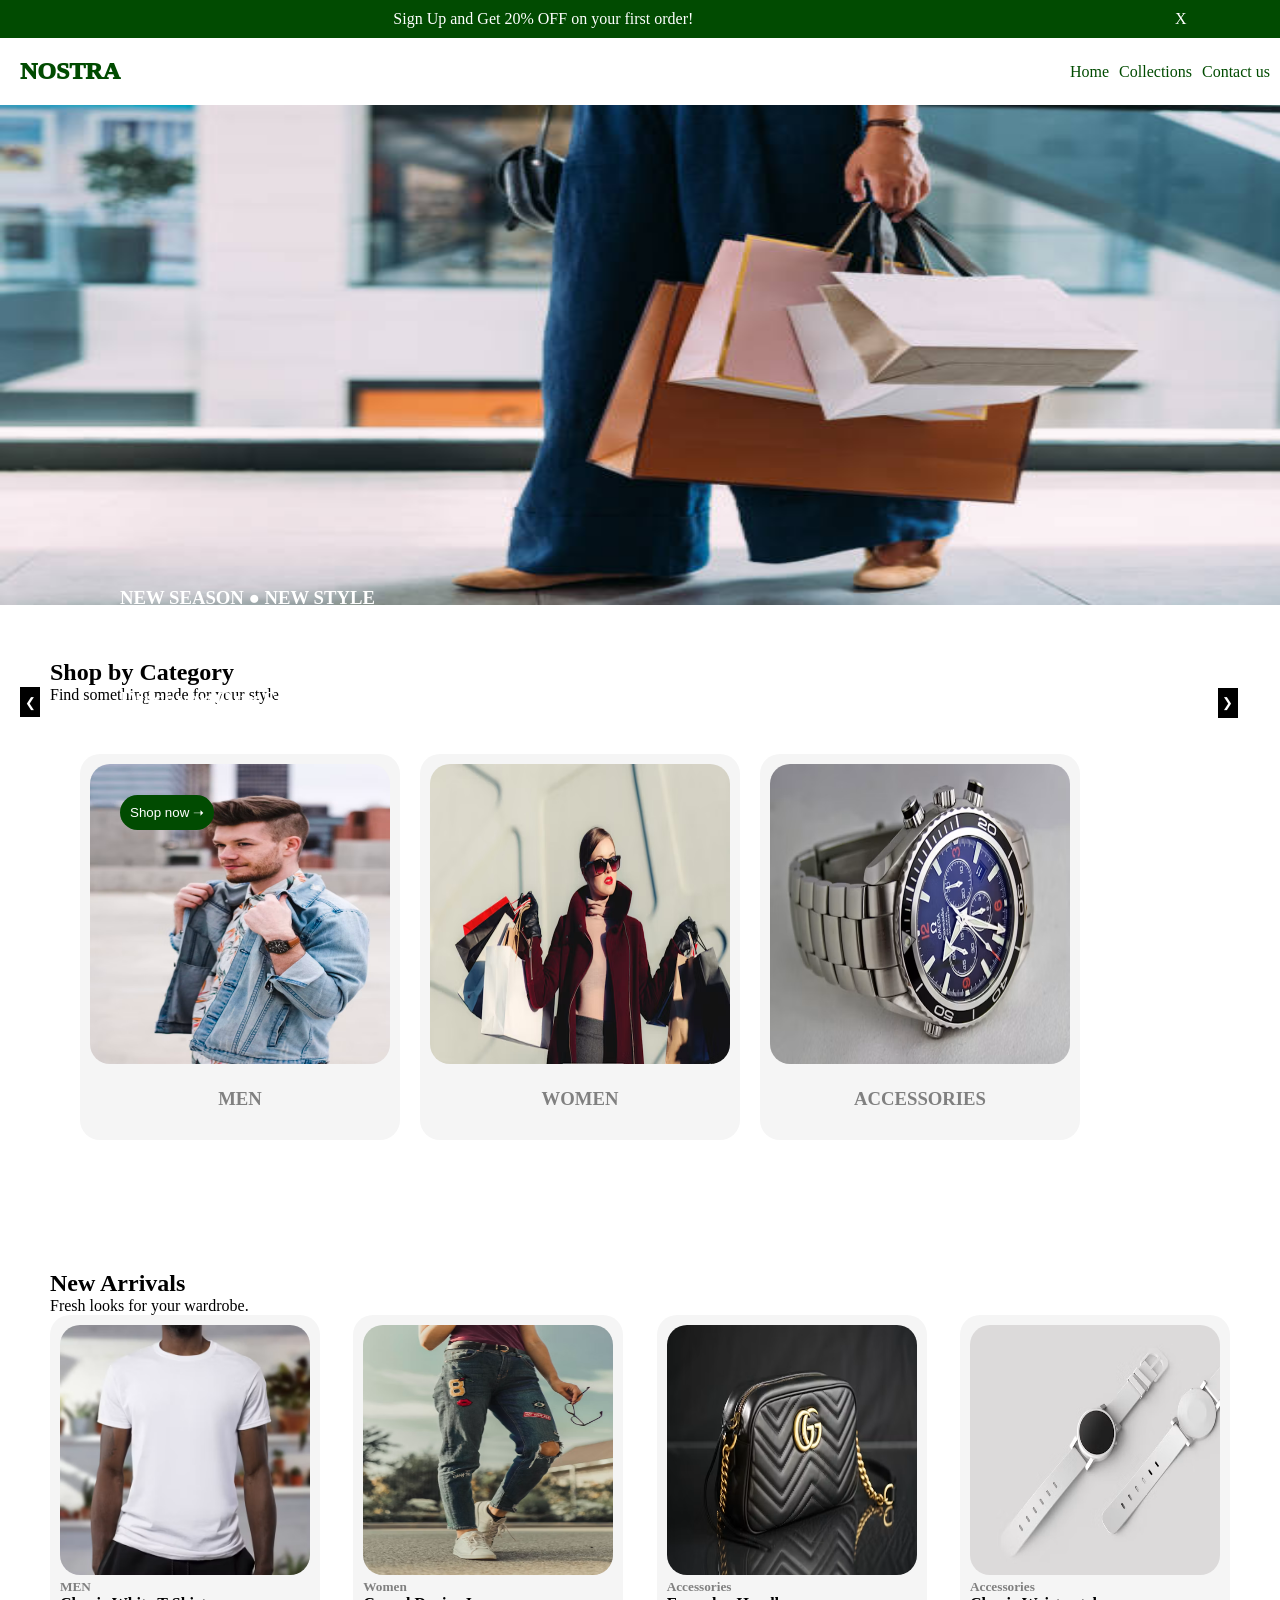
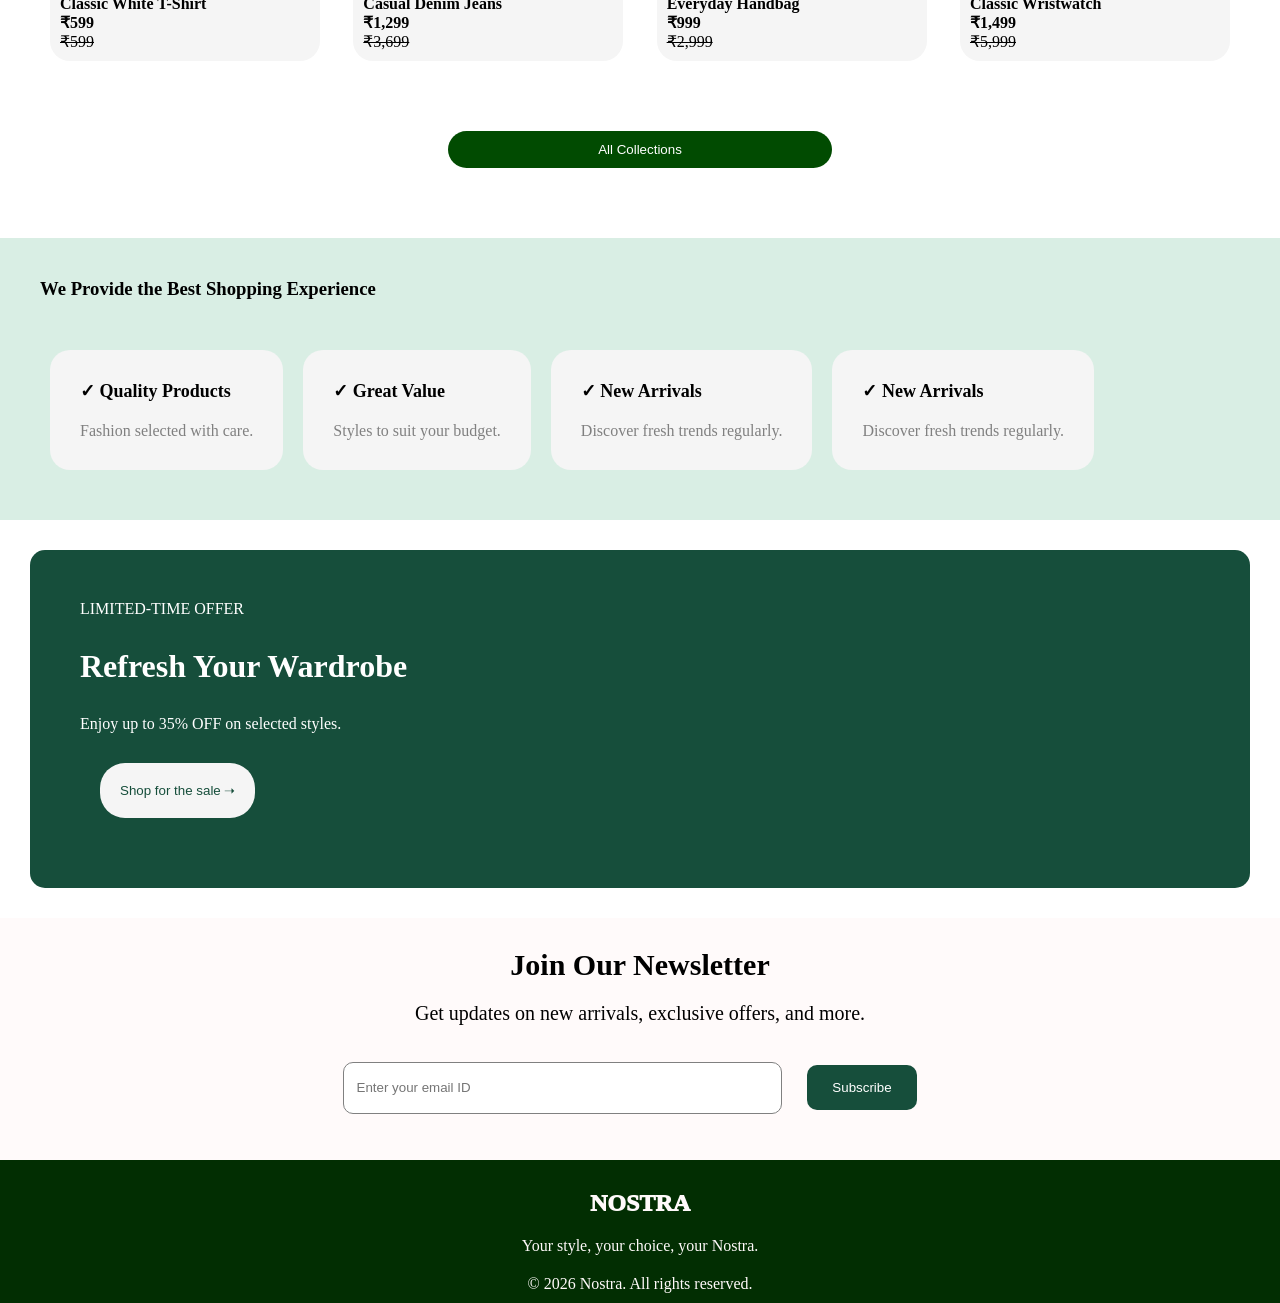
<file: index.html>
<!DOCTYPE html>
<html lang="en">

<head>
    <meta charset="UTF-8">
    <meta name="viewport" content="width=device-width, initial-scale=1.0">
    <title>NOSTRA</title>
    <link href="style.css" rel="stylesheet">
</head>

<body>
    <div class="offerbar">
        <p class="offerbar__details">Sign Up and Get 20% OFF on your first order!</p>
        <p class="offerbar__btn" id="offerbarbtn">X</p>
    </div>
    <div class="navbar">
        <h2>NOSTRA</h2>
        <div class="navbar__menu">
            <img src="./images/menu.png" id="menu">
        </div>
        <div class="navbar__sec2">

            <ul>
                <li style="list-style: none;"><a href="index.html">Home</a></li>
                <li style="list-style: none;"><a href="collection.html">Collections</a></li>
                <li style="list-style: none;"><a href="contact us.html"> Contact us </a></li>
            </ul>
        </div>
    </div>
    <!-- sidenavbar -->
    <div class="sidenav">
        <p class="sidenav__btn" id="sidenavbtn">X</p>
        <ul>
            <li style="list-style: none;"><a href="index.html">Home</a></li>
            <li style="list-style: none;"><a href="collection.html">Collections</a></li>
            <li style="list-style: none;"><a href="contact us.html"> Contact us </a></li>
        </ul>
    </div>
    <div class="add">
        <div><img src="./images/addimage1.jpg" class="add__image1">
            <div class="add__text">
                <button class="arrowleft" onclick="previousSlide()">&#10094;</button>
                <h3 class="add__text__one">NEW SEASON ● NEW STYLE</h3>
                <h1 class="add__text__two">Level Up Your Style</h1>
                <h2 class="add__text__three">Discover Our Summer Collections</h2>
                <h3 class="add__text__four">Find your style. Express yourself. Shop the latest trends.</h3>
                <button class="add__text__btn" id="addbtn1"><a href="collection.html">Shop now ➝ </a> </button>
                <button class="arrowright" onclick="nextSlide()">&#10095;</button>
            </div>
        </div>
        <div class="add__two"><img src="./images/addimage2.jpg" class="add__image2">
            <div class="add__two__text">
                <button class="arrowleft" onclick="previousSlide()">&#10094;</button>
                <h3 class="add__text__one">NEW SEASON ● NEW STYLE</h3>
                <h1 class="add__text__two">Level Up Your Style</h1>
                <h2 class="add__text__three">Discover Our Summer Collections</h2>
                <h3 class="add__text__four">Find your style. Express yourself. Shop the latest trends.</h3>
                <button class="add__text__btn" id="addbtn2"><a href="collection.html">Shop now ➝ </a> </button>
                <button class="arrowright" onclick="nextSlide()">&#10095;</button>
            </div>
        </div>
        <div class="add__three"><img src="./images/addimage3.jpg" class="add__image3">
            <div class="add__three__text">
                <button class="arrowleft" onclick="previousSlide()">&#10094;</button>
                <h3 class="add__text__one">NEW SEASON ● NEW STYLE</h3>
                <h1 class="add__text__two">Level Up Your Style</h1>
                <h2 class="add__text__three">Discover Our Summer Collections</h2>
                <h3 class="add__text__four">Find your style. Express yourself. Shop the latest trends.</h3>
                <button class="add__text__btn" id="addgtn3"><a href="collection.html">Shop now ➝ </a> </button>
                <button class="arrowright" onclick="nextSlide()">&#10095;</button>
            </div>
        </div>


    </div>
    <div class="category">
        <h2>Shop by Category</h2>
        <p>Find something made for your style </p>
        <div class="category__images">
            <div class="category__images__one"> <img src="./images/menscategory.avif">
                <h3>MEN</h3>
            </div>
            <div class="category__images__two"> <img src="./images/womencategory.avif">
                <H3>WOMEN</H3>
            </div>
            <div class="category__images__three"><img src="./images/accessories.avif">
                <H3>ACCESSORIES</H3>
            </div>

        </div>
    </div>
    <div class="new">
        <h2>New Arrivals</h2>
        <p>Fresh looks for your wardrobe.</p>
        <div class="new__images">
            <div class="new__images__one"><img src="./images/newimage1.avif">
                <h5>MEN</h5>
                <h4>Classic White T-Shirt</h4>
                <H4>₹599</H4>
                <P><del>₹599</del></P>
            </div>
            <div class="new__images__two"><img src="./images/newimage2.avif">
                <h5>Women</h5>
                <h4>Casual Denim Jeans</h4>
                <H4>₹1,299</H4>
                <P><del>₹3,699</del></P>
            </div>
            <div class="new__images__three"><img src="./images/newimage3.avif">
                <h5>Accessories</h5>
                <h4>Everyday Handbag</h4>
                <H4>₹999</H4>
                <P><del>₹2,999</del></P>
            </div>
            <div class="new__images__four"><img src="./images/newimage4.avif">
                <h5>Accessories</h5>
                <h4>Classic Wristwatch</h4>
                <H4>₹1,499</H4>
                <P><del>₹5,999</del></P>
            </div>
        </div>
    </div>
    <div class="link"><button><a href="collection.html"> All Collections</a></button></div>
    <div class="review">
        <h3>We Provide the Best Shopping Experience</h3>
        <div class="review__details">
            <div class="review__details__one">
                <h5>✓ Quality Products</h5>
                <p>Fashion selected with care.</p>
            </div>
            <div class="review__details__two">
                <h5>✓ Great Value</h5>
                <p>Styles to suit your budget.</p>
            </div>
            <div class="review__details__three">
                <h5>✓ New Arrivals</h5>
                <p>Discover fresh trends regularly.</p>
            </div>
            <div class="review__details__four">
                <h5>✓ New Arrivals</h5>
                <p>Discover fresh trends regularly.</p>
            </div>
        </div>
    </div>
    <div class="limitedoffer">
        <p class="limitedoffer__detials">LIMITED-TIME OFFER</p>
        <h1 class="limitedoffer__heading">Refresh Your Wardrobe</h1>
        <p class="limitedoffer__details">Enjoy up to 35% OFF on selected styles.</p>
        <button class="limitedoffer__btn"><a href="collection.html">Shop for the sale ➝ </a></button>
    </div>
    <div class="query">
        <h2>Join Our Newsletter</h2>
        <p>Get updates on new arrivals, exclusive offers, and more.</p>
        <div class="query__mail" id="mail">
            <input type="text" placeholder="  Enter your email ID" id="input">
            <button id="querybtn">Subscribe</button>
            <div class="query__mail__error" id="emailerror"></div>
        </div>
    </div>
    <div class="footer">
        <h2>NOSTRA</h2>
        <p>Your style, your choice, your Nostra.</p>
        <p>&copy; 2026 Nostra. All rights reserved.</p>
    </div>
    <script src="script.js"></script>
</body>

</html>
</file>
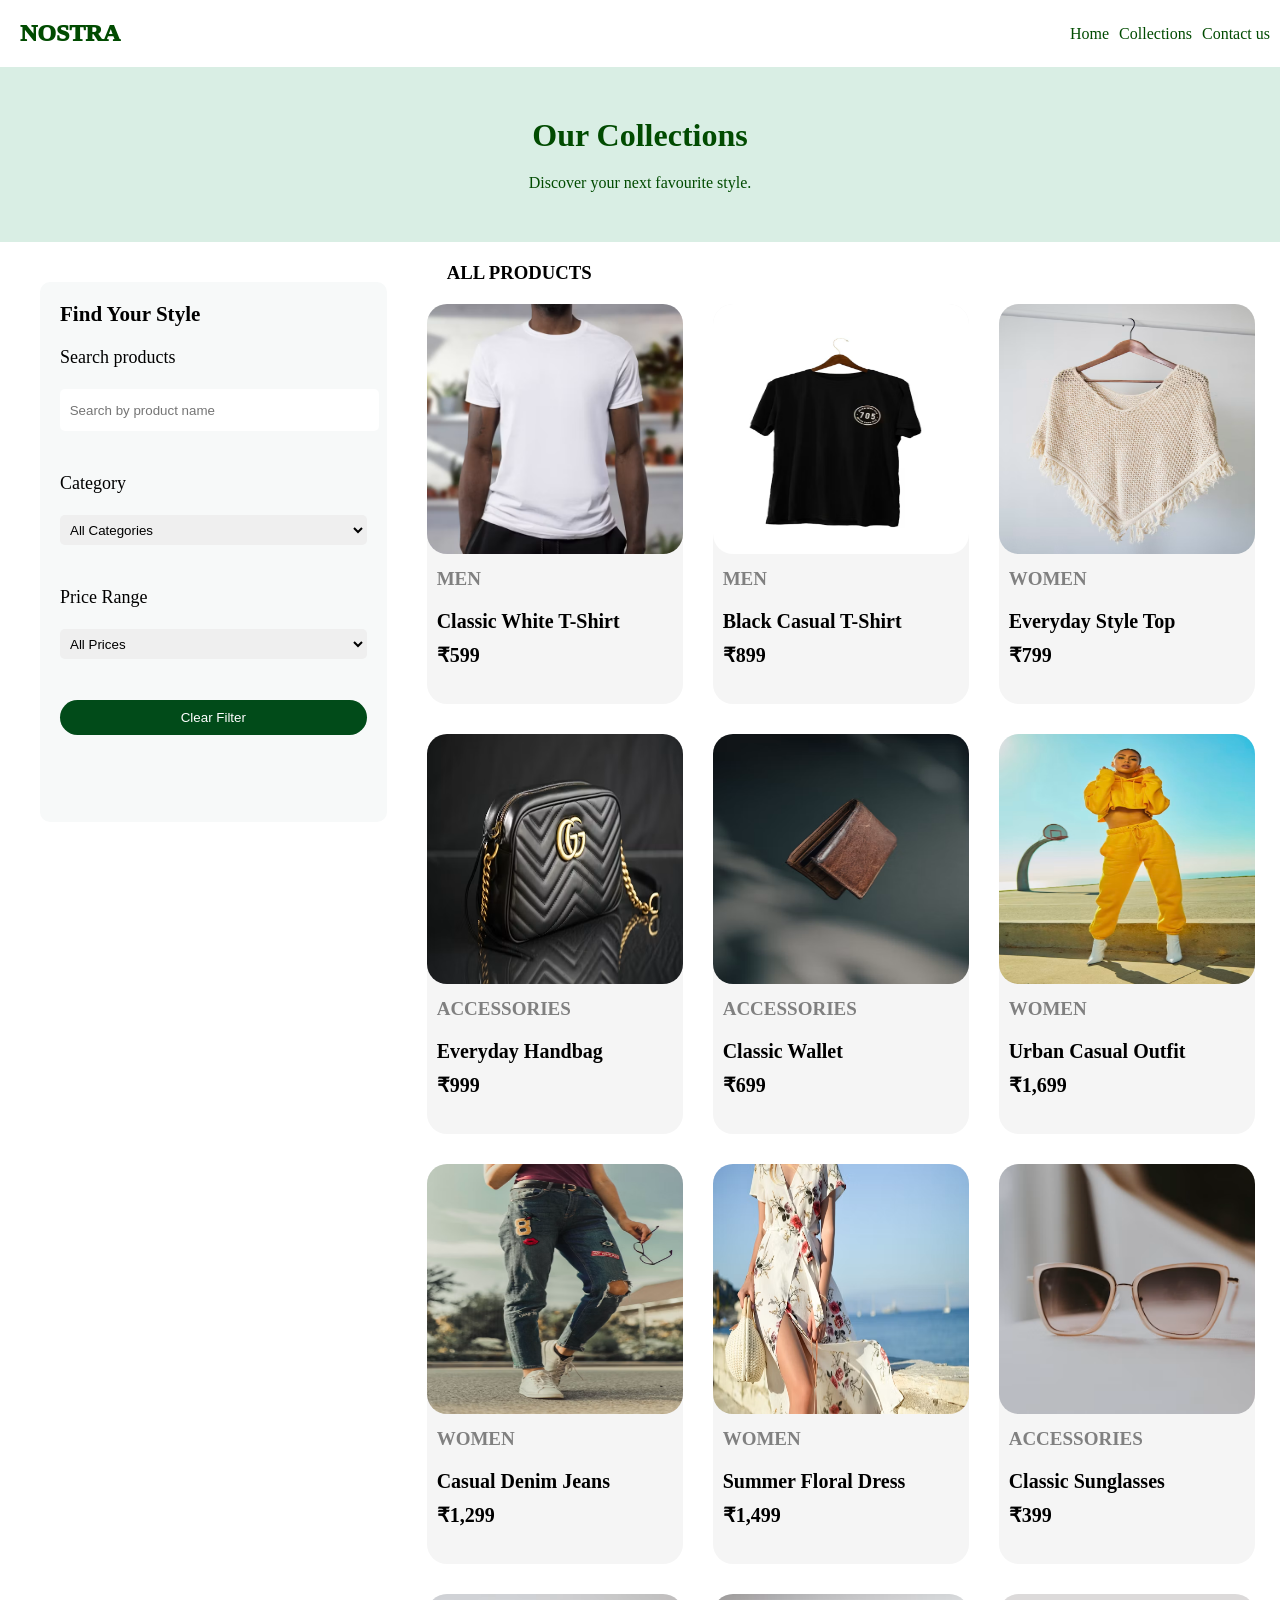
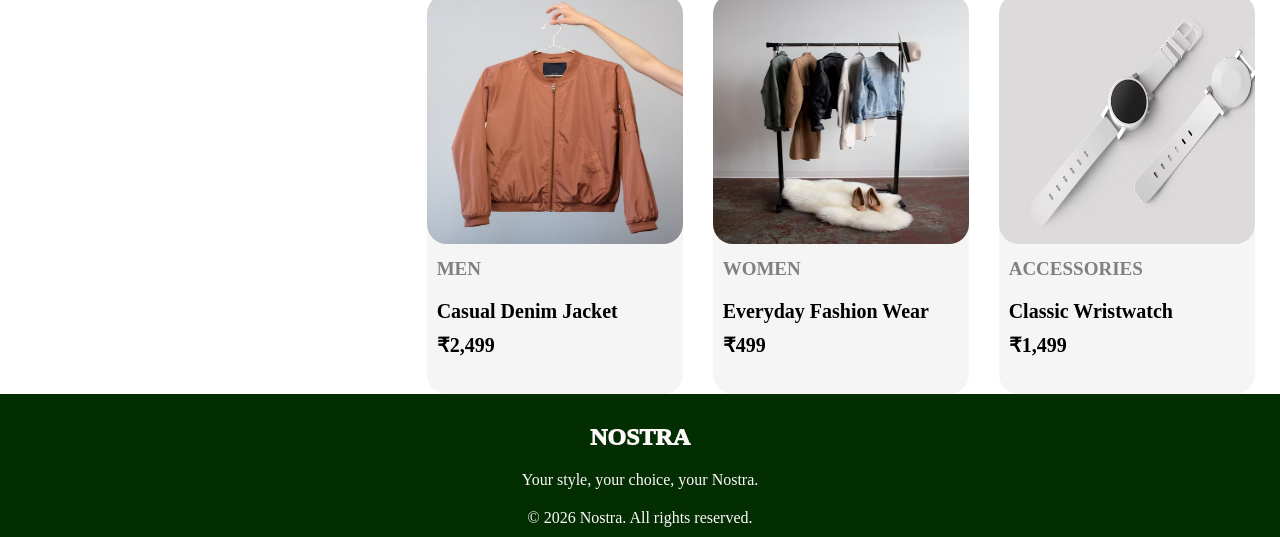
<file: collection.html>
<!DOCTYPE html>
<html lang="en">

<head>
    <meta charset="UTF-8">
    <meta name="viewport" content="width=device-width, initial-scale=1.0">
    <title>NOSTRA</title>
    <link href="style.css" rel="stylesheet">
</head>

<body>
    <div class="navbar">
        <h2>NOSTRA</h2>
        <div class="navbar__menu">
            <img src="./images/menu.png" id="menu">
        </div>
        <div class="navbar__sec2">
            <ul>
                <li style="list-style: none;"><a href="index.html">Home</a></li>
                <li style="list-style: none;"><a href="collection.html">Collections</a></li>
                <li style="list-style: none;"><a href="contact us.html"> Contact us</a> </li>
            </ul>
        </div>
    </div>
     <div class="sidenav">
        <p class="sidenav__btn" id="sidenavbtn">X</p>
        <ul>
            <li style="list-style: none;"><a href="index.html">Home</a></li>
            <li style="list-style: none;"><a href="collection.html">Collections</a></li>
            <li style="list-style: none;"><a href="contact us.html"> Contact us </a></li>
        </ul>
    </div>
    <div class="header">
        <h1>Our Collections</h1>
        <p>Discover your next favourite style.</p>
    </div>
    <div class="categories" id="categories">
        <div class="categories__filter">
            <h3>Find Your Style</h3>
            <form>
                <label>Search products</label><br><br><input id="item" class="categories__filter__one" type="text"
                    placeholder=" Search by product name"><br><br><br>
                <label>Category</label><br><br>
                <select id="type">
                    <option class="categories__filter__options">All Categories</option>
                    <option class="categories__filter__options">Men</option>
                    <option class="categories__filter__options">Women</option>
                    <option class="categories__filter__options">Accessories</option>
                </select><br><br><br>
                <label>Price Range</label><br><br>
                <select id="price">
                    <option class="categories__filter__options">All Prices</option>
                    <option class="categories__filter__options">Under ₹500</option>
                    <option class="categories__filter__options">₹500 - ₹1000</option>
                    <option class="categories__filter__options">₹1000 - ₹1500</option>
                    <option class="categories__filter__options">₹1500 - ₹2000</option>
                </select><br><br>
                <button>Clear Filter</button>
            </form>
        </div>
        <div class="categories__products">
            <h3>ALL PRODUCTS</h3>
            <DIV class="categories__products__buy" id="list">
                <div class="categories__products__buy__one">
                    <img src="./images/productimage1.avif">
                    <h5>MEN</h5>
                    <h6>Classic White T-Shirt</h6>
                    <h6>₹599</h6>
                </div>
                <div class="categories__products__buy__two">
                    <img src="./images/productimage2.avif">
                    <h5>MEN</h5>
                    <h6>Black Casual T-Shirt</h6>
                    <h6>₹899</h6>
                </div>
                <div class="categories__products__buy__three">
                    <img src="./images/producimage3.avif">
                    <h5>WOMEN</h5>
                    <h6>Everyday Style Top</h6>
                    <h6>₹799</h6>
                </div>
                <div class="categories__products__buy__four">
                    <img src="./images/productimage4.avif">
                    <h5>ACCESSORIES</h5>
                    <h6>Everyday Handbag</h6>
                    <h6>₹999</h6>
                </div>
                <div class="categories__products__buy__five">
                    <img src="./images/productimage5.avif">
                    <h5>ACCESSORIES</h5>
                    <h6>Classic Wallet</h6>
                    <h6>₹699</h6>
                </div>
                <div class="categories__products__buy__six">
                    <img src="./images/productimage6.avif">
                    <h5>WOMEN</h5>
                    <h6>Urban Casual Outfit</h6>
                    <h6>₹1,699</h6>
                </div>
                <div class="categories__products__buy__seven">
                    <img src="./images/productimage7.avif">
                    <h5>WOMEN</h5>
                    <h6>Casual Denim Jeans</h6>
                    <h6>₹1,299</h6>
                </div>
                <div class="categories__products__buy__eight">
                    <img src="./images/productimage8.avif">
                    <h5>WOMEN</h5>
                    <h6>Summer Floral Dress</h6>
                    <h6>₹1,499</h6>
                </div>
                <div class="categories__products__buy__nine">
                    <img src="./images/productimage9.avif">
                    <h5>ACCESSORIES</h5>
                    <h6>Classic Sunglasses</h6>
                    <h6>₹399</h6>
                </div>
                <div class="categories__products__buy__ten">
                    <img src="./images/productimage10.avif">
                    <h5>MEN</h5>
                    <h6>Casual Denim Jacket</h6>
                    <h6>₹2,499</h6>
                </div>
                <div class="categories__products__buy__eleven">
                    <img src="./images/productimage11.avif">
                    <h5>WOMEN</h5>
                    <h6>Everyday Fashion Wear</h6>
                    <h6>₹499</h6>
                </div>
                <div class="categories__products__buy__twelve">
                    <img src="./images/productimage12.avif">
                    <h5>ACCESSORIES</h5>
                    <h6>Classic Wristwatch</h6>
                    <h6>₹1,499</h6>
                </div>
            </DIV>
        </div>
    </div>
    <div class="footer">
        <h2>NOSTRA</h2>
        <p>Your style, your choice, your Nostra.</p>
        <p>&copy; 2026 Nostra. All rights reserved.</p>
    </div>
    <script src="collection.js"></script>
</body>

</html>
</file>
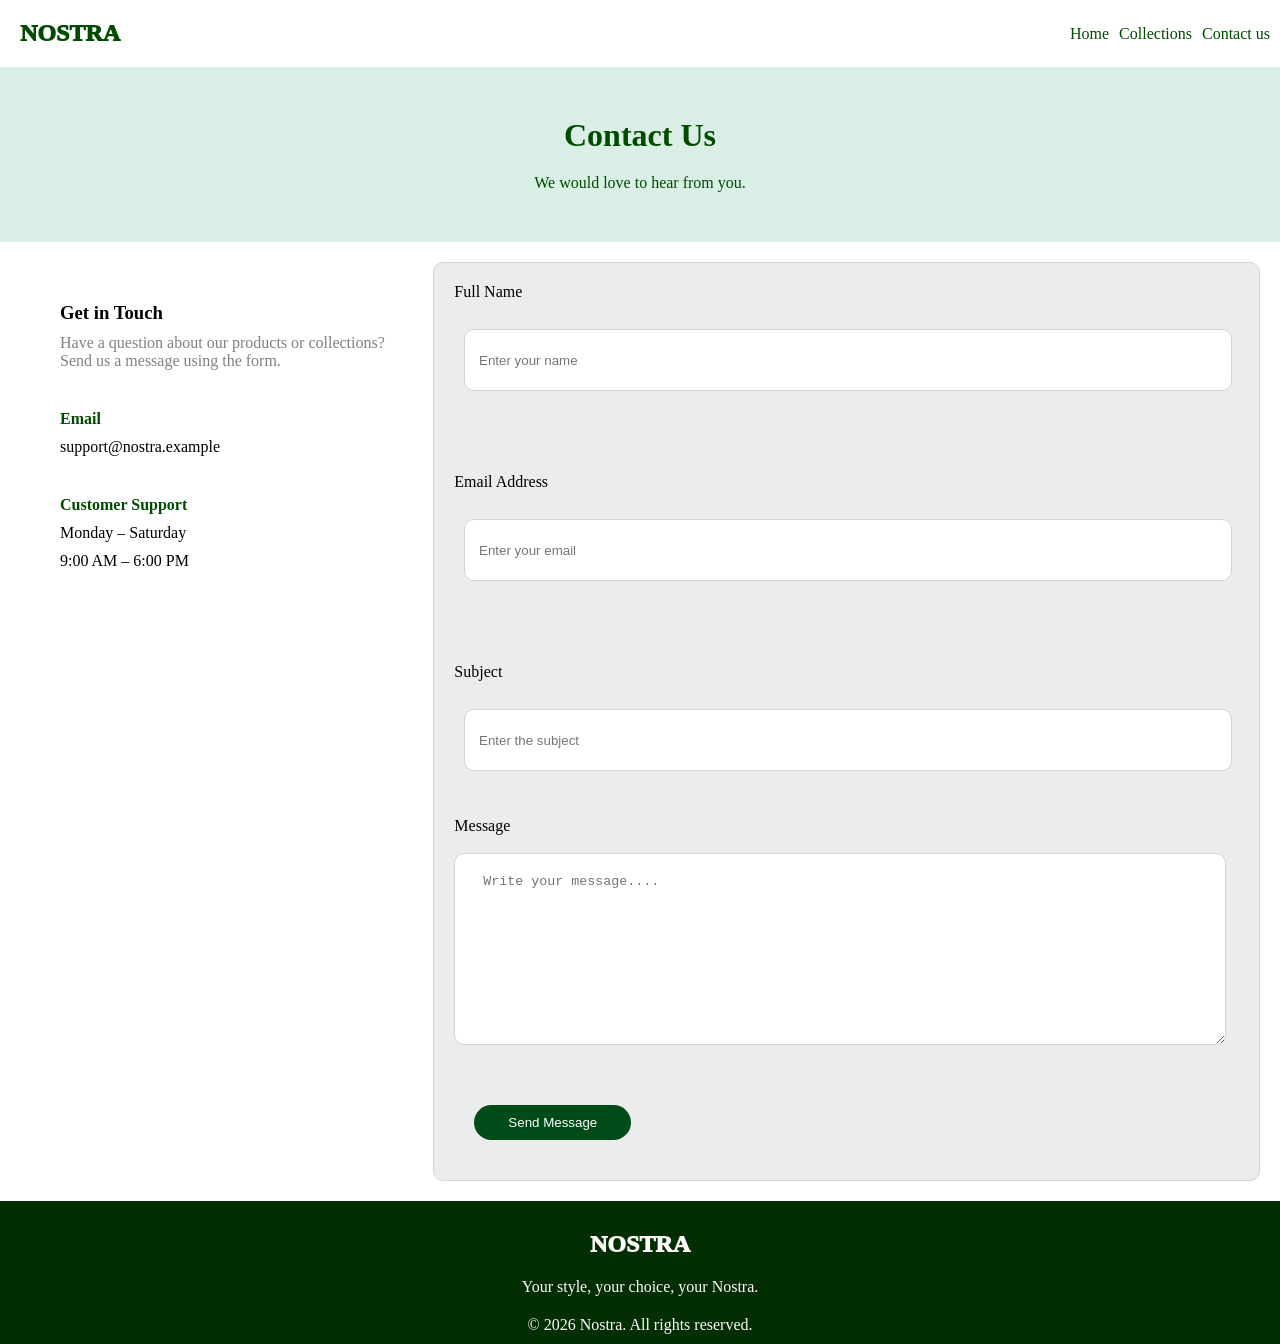
<file: contact us.html>
<!DOCTYPE html>
<html lang="en">

<head>
    <meta charset="UTF-8">
    <meta name="viewport" content="width=device-width, initial-scale=1.0">
    <title>NOSTRA</title>
    <link href="style.css" rel="stylesheet">
</head>

<body>
    <div class="navbar">
        <h2>NOSTRA</h2>
        <div class="navbar__menu">
            <img src="./images/menu.png" id="menu">
        </div>
        <div class="navbar__sec2">
            <ul>
                <li style="list-style: none;"><a href="index.html">Home</a></li>
                <li style="list-style: none;"><a href="collection.html">Collections</a></li>
                <li style="list-style: none;"><a href="collection.html">Contact us</a> </li>
            </ul>
        </div>
    </div>
     <div class="sidenav">
        <p class="sidenav__btn" id="sidenavbtn">X</p>
        <ul>
            <li style="list-style: none;"><a href="index.html">Home</a></li>
            <li style="list-style: none;"><a href="collection.html">Collections</a></li>
            <li style="list-style: none;"><a href="contact us.html"> Contact us </a></li>
        </ul>
    </div>
    <div class="header">
        <h1>Contact Us</h1>
        <p>We would love to hear from you.</p>
    </div>
    <div class="contact">
        <div class="contact__support">
            <h3>Get in Touch</h3>
            <p class="contact__support__details">Have a question about our products or collections? Send us a message using the form.</p>
            <h4>Email</h4>
            <p>support@nostra.example</p>
            <h4>Customer Support</h4>
            <p>Monday – Saturday</p>
            <p>9:00 AM – 6:00 PM</p>
        </div>
        <div class="form" id="form">
            <form>
                <label>Full Name</label><br><br>
                <input id="name" type="text" placeholder=" Enter your name "><br><br>
                <span class="error" id="nameerror">*Name column should contain atleast one caps letter</span><br><br><br>
                <label>Email Address</label><br><br>
                <input id="email" type="text" placeholder=" Enter your email "><br><br>
                <span class="error" id="emailerror">*Enter valid mail id</span><br><br><br>
                <label>Subject</label><br><br>
                <input id="subject" type="text" placeholder=" Enter the subject "><br><br><br>
                <label>Message</label><br><br>
                <textarea id="message" placeholder=" Write your message.... "></textarea><br><br><br>
                <button id="btn">Send Message</button><br>
                <span class="Submission" id="saved">Message has been saved</span>
            </form>
        </div>
    </div>
    <div class="footer">
        <h2>NOSTRA</h2>
        <p>Your style, your choice, your Nostra.</p>
        <p>&copy; 2026 Nostra. All rights reserved.</p>
    </div>
    <script src="contact us.js"></script>
</body>

</html>
</file>
<file: style.css>
* {
    margin: 0;
    padding: 0;
}

.offerbar {
    background-color: rgb(1, 75, 1);
    color: white;
    display: flex;
    padding: 10px;
    align-items: center;
    justify-content: space-around;
    gap: 15px;
    cursor: pointer;

}

.offerbar__details {
    position: relative;
    left: 150px;
}

.offerbar__btn {
    cursor: pointer;
    position: relative;
    right: 20px;
    position: relative;
    left: 150px;
}

.add__image1,
.add__image2,
.add__image3 {
    width: 100%;
    height: 500px;
    position: static;
}

.add__text,
.add__two__text,
.add__three__text {
    position: absolute;
    bottom: 50px;
    color: white;
    left: 100px;
    z-index: 2;
}

.add__text h1,
h2,
h3,
button {
    margin: 20px;
}

.arrowleft {
    color: white;
    background-color: black;
    width: 20px;
    height: 30px;
    position: relative;
    top: 170px;
    right: 100px;
    border: none;
}

.arrowright {
    color: white;
    background-color: black;
    width: 20px;
    height: 30px;
    border: none;
    position: relative;
    bottom: 110px;
    left: 960px;
}


.add__text__btn {
    background-color: #014B01;
    color: white;
    padding: 10px;
    border-radius: 25px;
    text-decoration: none;
    border: none;
}

.add a {
    color: white;
    text-decoration: none;
}

.add button:hover {
    background-color: green;
    transform: scale(1.2);

}

.add button:hover a {
    color: black;
}

.navbar {
    display: flex;
    justify-content: space-between;
    align-items: center;
    position: sticky;
    top: 0;
    background-color: white;
    z-index: 10;
    cursor: pointer;
}

.navbar__menu img {
    width: 30px;
    height: 30px;
    color: #014B01;
    display: none;
}

.navbar h2 {
    color: #014B01;
    font-weight: 1000;
}

.navbar h2:hover {
    color: black;
    text-decoration: underline;

}

.navbar__sec2 {
    color: #014B01;
    position: relative;
    right: 10px;

}

.navbar a {
    color: #014B01;
    text-decoration: none;
}

.navbar a:hover {
    color: black;
    text-decoration: none;
}

.sidenav {
    width: 50%;
    position: fixed;
    z-index: 20;
    right: -50%;
    top: 0px;
    height: 100vh;
    background-color: #014B01;
    cursor: pointer;
    transition: all;
    transition-duration: 900ms;
}

.sidenav p {
    background-color: #014B01;
    padding: 20px;
    color: white;
    text-align: right;
}

.sidenav p:hover {
    color: black;

}

.sidenav ul {
    background-color: #014B01;

}

.sidenav li {
    padding: 10px;
    margin: 10px;
}

.sidenav a {
    color: white;
    text-decoration: none;

}

.sidenav a:hover {
    color: black;
}

.offerbar__btn:hover {
    color: black;
    transform: scale(1.5);
}

.navbar__sec2 li:hover {
    color: black;
    text-decoration: underline;
}

.navbar__sec2 ul {
    display: flex;
    gap: 10px;

}

.category__images img {
    width: 300px;
    height: 300px;
    border-radius: 20px;

}

.category__images img:hover {
    transform: scale(0.9);
}

.category__images__one,
.category__images__two,
.category__images__three {
    background-color: whitesmoke;
    border-radius: 20px;
    padding: 10px;
    cursor: pointer;
}

.category__images {
    padding: 30px;
    gap: 20px;
    margin-top: 20px;
    display: flex;
    flex-wrap: wrap;
}

.category__images h3 {
    color: gray;
    text-align: center;
}

.category {
    padding: 50px;
    cursor: pointer;
}

.category h2 {
    margin: 0;
}

.new {
    padding: 50px;
    cursor: pointer;
}

.new h2 {
    margin: 0;
}

.new__images {
    display: flex;
    gap: 20px;
    flex-wrap: wrap;
    justify-content: space-between;
}

.new__images img {
    width: 250px;
    height: 250px;
    border-radius: 20px;
}

.new__images__one,
.new__images__two,
.new__images__three,
.new__images__four {
    background-color: whitesmoke;
    border-radius: 20px;
    padding: 10px;

}

.new h5 {
    color: gray;
}

.new__images__one:hover,
.new__images__two:hover,
.new__images__three:hover,
.new__images__four:hover {
    transform: translateY(-5px)
}

.link {
    text-align: center;
    margin-bottom: 50px;
    cursor: pointer;
}

.link button {
    background-color: #014B01;
    padding: 10px;
    border: solid 1px transparent;
    border-radius: 25px;
    color: white;
    width: 30%;
}

.link a {
    color: white;
    text-decoration: none;
}

.link button:hover a {
    color: black;
}

.link button:hover {
    background-color: green;
    transform: scale(0.9);
    color: black;
}

.review {
    background-color: #D9EEE4;
    padding: 20px;
    cursor: pointer;
}

.review__details {
    display: flex;
    gap: 20px;
    padding: 30px;
    flex-wrap: wrap;
}

.review__details__one,
.review__details__two,
.review__details__three,
.review__details__four {
    height: 60px;
    background-color: whitesmoke;
    padding: 30px;
    border-radius: 20px;
}

.review p {
    color: gray;
    margin-top: 20px;
}

.review h5 {
    font-size: 18px;
}

.limitedoffer {
    background-color: #164E3B;
    margin: 30px;
    padding: 50px;
    border-radius: 15px;
    color: white;
    cursor: pointer;
}

.limitedoffer__details {
    margin-top: 30px;
}

.limitedoffer a {
    color: #164E3B;
    text-decoration: none;
}

.limitedoffer__heading {
    margin-top: 30px;
}

.limitedoffer__btn {
    margin-top: 30px;
    background-color: whitesmoke;
    padding: 20px;
    border-radius: 25px;
    border: none;
    color: #164E3B;
}

.limitedoffer__btn:hover {
    background-color: green;
    transform: scale(0.9);
}

.query {
    background-color: snow;
    padding: 30px;
    text-align: center;
    font-size: 20px;
    cursor: pointer;
}

.query h2 {
    margin: 0;
}

.query p {
    margin-top: 20px;
}

.query__mail {
    margin-top: 20px;

}

.query input {
    width: 35%;
    height: 40px;
    border-radius: 10px;
    border: solid 1px grey;
    padding: 5px;
}

.query button {
    background-color: #164E3B;
    color: white;
    width: 9%;
    padding: 15px;
    border: none;
    border-radius: 10px;
    cursor: pointer;
}


.footer {
    background-color: rgb(2, 46, 2);
    color: snow;
    text-align: center;
    padding: 10px;
}

.footer h2 {
    font-weight: 1000;
}

.footer p {
    margin-top: 20px;
}

.header {
    text-align: center;
    background-color: #D9EEE4;
    color: #014B01;
    padding: 50px;
}

.header p {
    margin-top: 20px;
}

.categories {
    display: grid;
    grid-template-columns: 1fr 2fr;
    cursor: pointer;
}

.categories__filter {
    background-color: #F7F9F9;
    text-align: left;
    border-radius: 10px;
    margin: 40px;
    padding: 20px;
    font-size: 18px;
    height: 500px;
    position: sticky;
    top: 100px;
}

.categories__filter h3 {
    margin: 0;
    margin-bottom: 20px;
}

.categories__filter input {
    width: 100%;
    height: 30px;
    padding: 5px;
    border-radius: 5px;
    border: solid 1px transparent;
}

.categories__filter select {
    width: 100%;
    height: 30px;
    border-radius: 5px;
    padding: 5px;
    border: solid 1px transparent;
}


.categories__filter button {
    background-color: #014b19;
    color: white;
    border: none;
    border-radius: 25px;
    padding: 10px;
    width: 100%;
    position: relative;
    right: 20px;

}

.categories__filter button:hover {
    transform: scale(1.1);
    background-color: black;
}

.categories__products__buy {
    display: flex;
    gap: 30px;
    flex-wrap: wrap;
}

.categories__products__buy__one,
.categories__products__buy__two,
.categories__products__buy__three,
.categories__products__buy__four,
.categories__products__buy__five,
.categories__products__buy__six,
.categories__products__buy__seven,
.categories__products__buy__eight,
.categories__products__buy__nine,
.categories__products__buy__ten,
.categories__products__buy__eleven,
.categories__products__buy__twelve {
    width: 30%;
    height: 400px;
    background-color: whitesmoke;
    border-radius: 20px;
}

.categories__products__buy h5 {
    font-size: 19px;
    color: gray;
    padding: 10px;
}

.categories__products__buy h6 {
    font-size: 20px;
    margin: 10px;
}

.categories__products__buy img {
    width: 100%;
    height: 250px;
    border-radius: 20px;
}

.categories__products__buy__one:hover,
.categories__products__buy__two:hover,
.categories__products__buy__three:hover,
.categories__products__buy__four:hover,
.categories__products__buy__five:hover,
.categories__products__buy__six:hover,
.categories__products__buy__seven:hover,
.categories__products__buy__eight:hover,
.categories__products__buy__nine:hover,
.categories__products__buy__ten:hover,
.categories__products__buy__eleven:hover,
.categories__products__buy__twelve:hover {
    transform: translateY(-5px);
}

.contact__support {
    text-align: left;
    margin: 40px;
}

.contact__support h3 {
    margin: 0;
}

.contact__support p {
    margin-top: 10px;

}

.contact__support h4 {
    margin-top: 40px;
    color: #014B01;
}

.contact__support__details {
    color: gray;
}

.form {
    background-color: rgb(235, 236, 236);
    padding: 20px;
    border-radius: 10px;
    border: 1px solid lightgrey;
    cursor: pointer;
}

.form input {
    width: 95%;
    height: 40px;
    border-radius: 10px;
    border: 1px solid lightgrey;
    padding: 10px;
    margin: 10px;
}

.form textarea {
    width: 93%;
    height: 150px;
    border-radius: 10px;
    border: 1px solid lightgrey;
    padding: 20px;
}

.form button {
    background-color: #014b19;
    color: white;
    width: 20%;
    padding: 10px;
    border: none;
    border-radius: 25px;
}

.form button:hover {
    background-color: black;
    transform: scale(1.1);
}

.Submission {
    color: green;
    display: none;
}

.error {
    color: red;
    display: none;
}

.contact {
    display: grid;
    grid-template-columns: 2fr 4fr;
    margin: 20px;
    cursor: pointer;
}

@media (max-width: 500px) {
    .offerbar__details {
        font-size: 10px;
        position: relative;
        left: -50px;
    }

    .offerbar__btn {
        font-size: 10px;
        position: relative;
        left: 40px;
    }

    .navbar__menu img {
        padding: 20px;
        display: block
    }

    .navbar__sec2 {
        display: none;
    }

    .add__text,
    .add__two__text,
    .add__three__text {
        position: absolute;
        top: 130px;
        left: 50px;
        font-size: 10px;
    }

    .add__text h1,
    .add__two__text h1,
    .add__three__text h1 {
        font-size: 12px;
    }
    .add__text h2,
    .add__two__text h2,
    .add__three__text h2{
        font-size: 12px;
    }
    .add__text h3,
    .add__two__text h3,
    .add__three__text h3{
        font-size: 12px;
    }

    .add img {
        height: 350px;
    }

    .arrowleft {
        position: absolute;
        right: 315px;
        top: 130px
    }

    .arrowright {
        position: absolute;
        left: 380px;
        top: 130px;

    }

    .add__text__two {
        margin: 20px;
    }

    .category__images {
        display: flex;
        flex-wrap: wrap;
        justify-content: center;
        gap: 15px;
    }

    .category__images__one,
    .category__images__two,
    .category__images__three {
        width: 45%;
        box-sizing: border-box;
    }

    .category__images img {
        width: 100%;
        height: 100px;
    }

    .category__images h3 {
        color: gray;
        font-size: 12px;
        text-align: center;
    }

    .new__images {
        display: flex;
        flex-wrap: wrap;
        justify-content: center;
        gap: 30px;
    }

    .new__images__one,
    .new__images__two,
    .new__images__three {
        width: 45%;
        box-sizing: border-box;
    }

    .new__images img {
        width: 100%;
        height: 100px;
    }

    .new__images h5 {

        font-size: 12px;
        text-align: center;
    }

    .new__images h4 {

        font-size: 12px;
        text-align: center;
    }

    .new__images p {
        font-size: 12px;
        text-align: center;
    }

    .link button {

        background-color: #014B01;
        padding: 10px;
        border: solid 1px transparent;
        border-radius: 25px;
        color: white;
        width: 50%;
    }

    .review__details__one,
    .review__details__two,
    .review__details__three,
    .review__details__four {
        width: 100%;
    }

    .query__mail input {
        width: 100%;
    }

    .query__mail button {
        width: 100%;
        margin: 0;
        margin-top: 30px;
    }

    .categories {
        display: block;
    }

    .categories__filter {
        position: static;
    }

    .categories__products {
        padding: 20px;
        margin: 20px;
    }

    .categories__products__buy__one,
    .categories__products__buy__two,
    .categories__products__buy__three,
    .categories__products__buy__four,
    .categories__products__buy__five,
    .categories__products__buy__six,
    .categories__products__buy__seven,
    .categories__products__buy__eight,
    .categories__products__buy__nine,
    .categories__products__buy__ten,
    .categories__products__buy__eleven,
    .categories__products__buy__twelve {
        width: 40%;
        height: 250px;
        background-color: whitesmoke;
        border-radius: 20px;
    }

    .categories__products__buy img {
        width: 100%;
        height: 150px;
        border-radius: 20px;
    }

    .categories__products__buy h5 {
        font-size: 10px;
    }

    .categories__products__buy h6 {
        font-size: 10px;
    }

    .contact {
        display: block;
    }

    .form input {
        width: 90%;
    }

    .form textarea {
        width: 88%;
    }

    .form button {
        width: 50%;
    }
}
</file>
